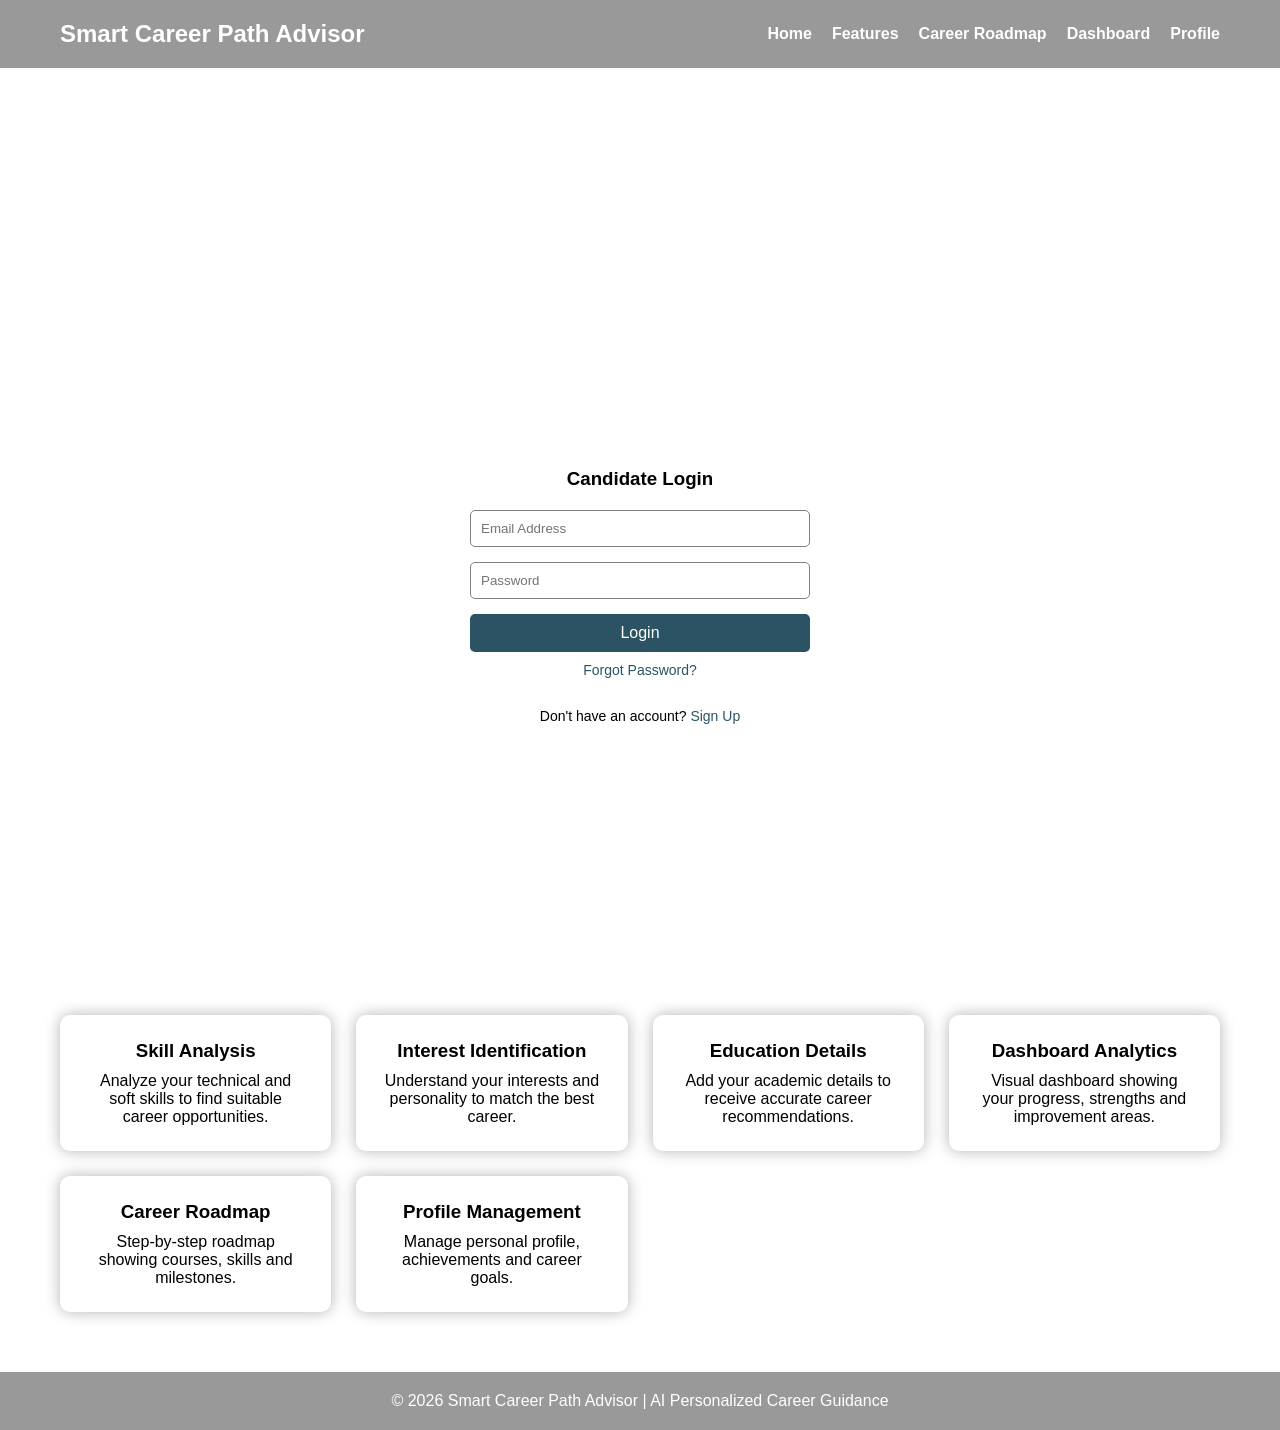
<file: index.html>
<!DOCTYPE html>
<html lang="en">
<head>
<meta charset="UTF-8">
<meta name="viewport" content="width=device-width, initial-scale=1.0">
<title>Smart Career Path Advisor</title>
<link rel="stylesheet" href="style.css">
</head>

<body>

<header>
<nav>
<h2 class="logo">Smart Career Path Advisor</h2>

<ul class="nav-links">
<li><a href="#">Home</a></li>
<li><a href="#">Features</a></li>
<li><a href="#">Career Roadmap</a></li>
<li><a href="#">Dashboard</a></li>
<li><a href="#">Profile</a></li>
</ul>
</nav>
</header>


<section class="hero">

<div class="hero-text">
<h1>SMART CAREER PATH ADVISOR</h1>
<p>AI powered platform that guides students to the perfect career based on skills, interests and education.</p>
</div>

<div class="login-box">

<h3>Candidate Login</h3>

<form id="loginForm">

<input type="email" placeholder="Email Address" required>

<input type="password" placeholder="Password" required>

<button type="submit">Login</button>

<p class="links">
<a href="#">Forgot Password?</a>
</p>

<p class="links">
Don't have an account? <a href="signup.html">Sign Up</a>
</p>

</form>

</div>

</section>

<section class="features">

<h2>Platform Features</h2>

<div class="feature-container">

<div class="card">
<h3>Skill Analysis</h3>
<p>Analyze your technical and soft skills to find suitable career opportunities.</p>
</div>

<div class="card">
<h3>Interest Identification</h3>
<p>Understand your interests and personality to match the best career.</p>
</div>

<div class="card">
<h3>Education Details</h3>
<p>Add your academic details to receive accurate career recommendations.</p>
</div>

<div class="card">
<h3>Dashboard Analytics</h3>
<p>Visual dashboard showing your progress, strengths and improvement areas.</p>
</div>

<div class="card">
<h3>Career Roadmap</h3>
<p>Step-by-step roadmap showing courses, skills and milestones.</p>
</div>

<div class="card">
<h3>Profile Management</h3>
<p>Manage personal profile, achievements and career goals.</p>
</div>

</div>

</section>


<footer>
<p>© 2026 Smart Career Path Advisor | AI Personalized Career Guidance</p>
</footer>
 <script src="script.js"></script> 
</body>
</html>
</file>
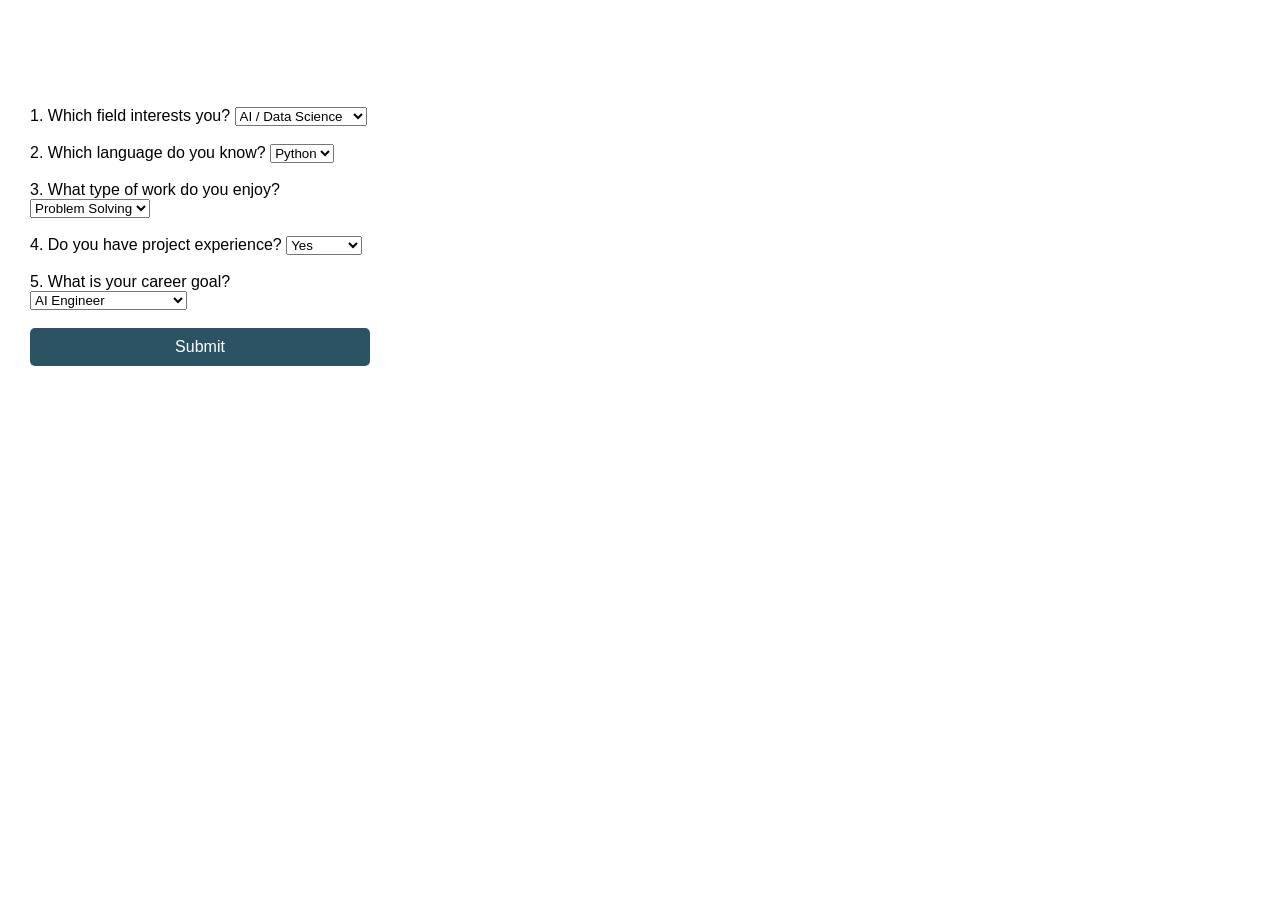
<file: assessment.html>
<!DOCTYPE html>
<html>
<head>
<title>Career Assessment</title>
<link rel="stylesheet" href="style.css">
</head>

<body>

<h1 style="text-align:center;margin-top:40px;">
Career Assessment
</h1>

<div class="login-box">

<form id="assessmentForm">

<label>1. Which field interests you?</label>
<select id="interest">
<option>AI / Data Science</option>
<option>Web Development</option>
<option>Cyber Security</option>
<option>App Development</option>
</select>

<br><br>

<label>2. Which language do you know?</label>
<select id="language">
<option>Python</option>
<option>Java</option>
<option>C++</option>
<option>None</option>
</select>

<br><br>

<label>3. What type of work do you enjoy?</label>
<select id="work">
<option>Problem Solving</option>
<option>Designing</option>
<option>Data Analysis</option>
<option>Security Testing</option>
</select>

<br><br>

<label>4. Do you have project experience?</label>
<select id="experience">
<option>Yes</option>
<option>Beginner</option>
<option>No</option>
</select>

<br><br>

<label>5. What is your career goal?</label>
<select id="goal">
<option>AI Engineer</option>
<option>Web Developer</option>
<option>Cyber Security Analyst</option>
<option>App Developer</option>
</select>

<br><br>

<button type="submit">Submit</button>

</form>

</div>

<script src="assessment.js"></script>

</body>
</html>
</file>
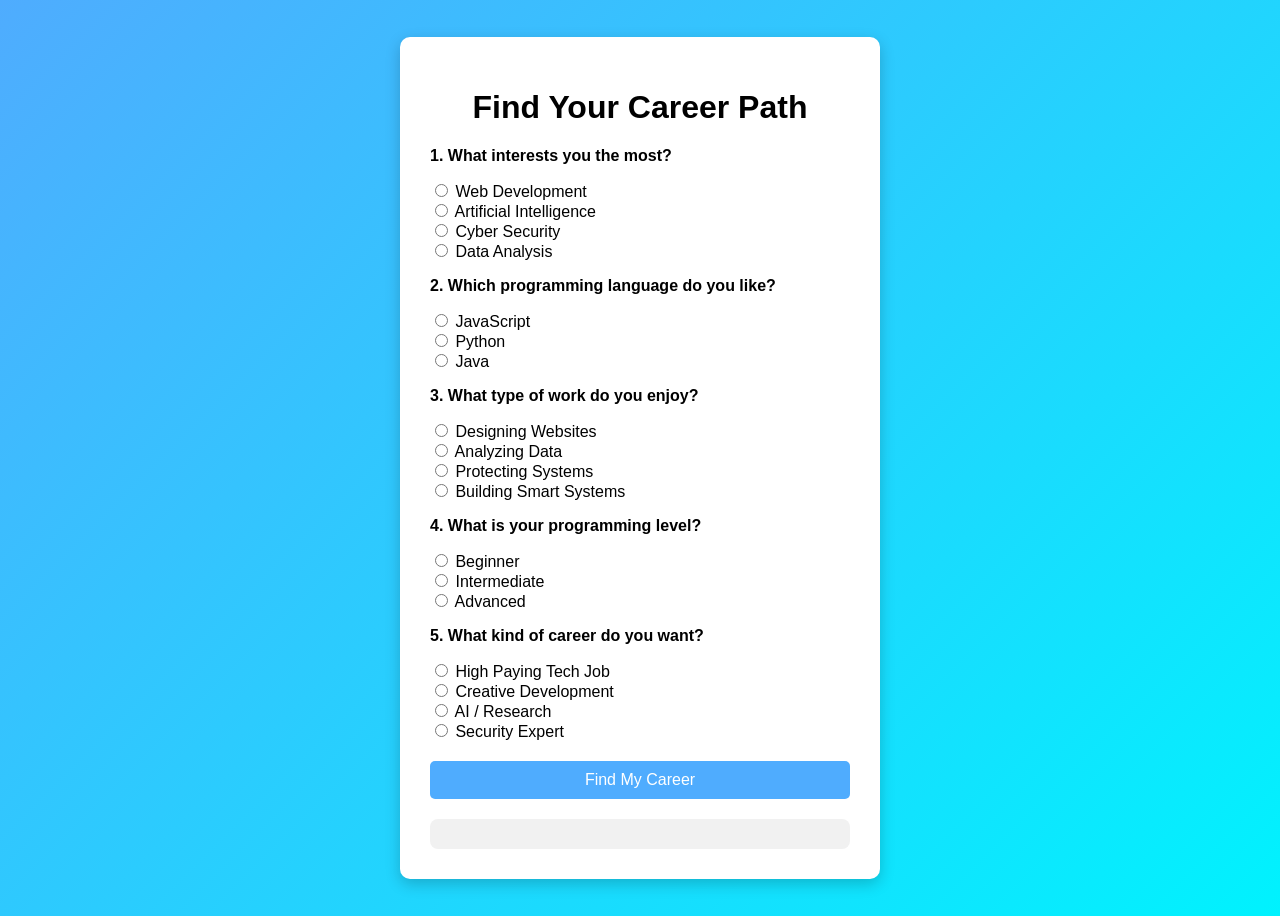
<file: careerfit.html>
<!DOCTYPE html>
<html>
<head>
<title>Career Fit</title>

<style>

body{
font-family: Arial;
background: linear-gradient(135deg,#4facfe,#00f2fe);
height:100vh;
display:flex;
justify-content:center;
align-items:center;
}

.container{
background:white;
padding:30px;
border-radius:10px;
width:420px;
box-shadow:0 5px 15px rgba(0,0,0,0.2);
}

h1{
text-align:center;
}

button{
margin-top:20px;
background:#4facfe;
color:white;
border:none;
padding:10px 20px;
border-radius:5px;
cursor:pointer;
width:100%;
font-size:16px;
}

button:hover{
background:#2b8df2;
}

#result{
margin-top:20px;
padding:15px;
background:#f1f1f1;
border-radius:8px;
text-align:center;
}

</style>

</head>

<body>

<div class="container">

<h1>Find Your Career Path</h1>

<form id="careerForm">

<p><b>1. What interests you the most?</b></p>

<label><input type="radio" name="interest" value="web"> Web Development</label><br>
<label><input type="radio" name="interest" value="ai"> Artificial Intelligence</label><br>
<label><input type="radio" name="interest" value="security"> Cyber Security</label><br>
<label><input type="radio" name="interest" value="data"> Data Analysis</label><br>


<p><b>2. Which programming language do you like?</b></p>

<label><input type="radio" name="language" value="javascript"> JavaScript</label><br>
<label><input type="radio" name="language" value="python"> Python</label><br>
<label><input type="radio" name="language" value="java"> Java</label><br>


<p><b>3. What type of work do you enjoy?</b></p>

<label><input type="radio" name="work" value="design"> Designing Websites</label><br>
<label><input type="radio" name="work" value="analysis"> Analyzing Data</label><br>
<label><input type="radio" name="work" value="security"> Protecting Systems</label><br>
<label><input type="radio" name="work" value="automation"> Building Smart Systems</label><br>


<p><b>4. What is your programming level?</b></p>

<label><input type="radio" name="level" value="beginner"> Beginner</label><br>
<label><input type="radio" name="level" value="intermediate"> Intermediate</label><br>
<label><input type="radio" name="level" value="advanced"> Advanced</label><br>


<p><b>5. What kind of career do you want?</b></p>

<label><input type="radio" name="goal" value="highpay"> High Paying Tech Job</label><br>
<label><input type="radio" name="goal" value="creative"> Creative Development</label><br>
<label><input type="radio" name="goal" value="research"> AI / Research</label><br>
<label><input type="radio" name="goal" value="security"> Security Expert</label><br>


<button type="button" onclick="findCareer()">Find My Career</button>

</form>

<div id="result"></div>

</div>


<script>

function findCareer(){

let interest = document.querySelector('input[name="interest"]:checked');
let language = document.querySelector('input[name="language"]:checked');
let work = document.querySelector('input[name="work"]:checked');
let level = document.querySelector('input[name="level"]:checked');
let goal = document.querySelector('input[name="goal"]:checked');

if(!interest || !language || !work || !level || !goal){
alert("Please answer all questions");
return;
}

interest = interest.value;
language = language.value;
work = work.value;
goal = goal.value;

let career = "";

if(interest === "web" && language === "javascript"){
career = "Full Stack Web Developer";
}

else if(interest === "ai" && language === "python"){
career = "AI Engineer";
}

else if(interest === "security"){
career = "Cyber Security Analyst";
}

else if(interest === "data" && language === "python"){
career = "Data Scientist";
}

else if(work === "design"){
career = "Frontend Developer";
}

else if(work === "analysis"){
career = "Data Analyst";
}

else{
career = "Software Developer";
}

document.getElementById("result").innerHTML =
"<h2>Your Best Career: "+career+"</h2>";

localStorage.setItem("career", career);

}

</script>

</body>
</html>
</file>
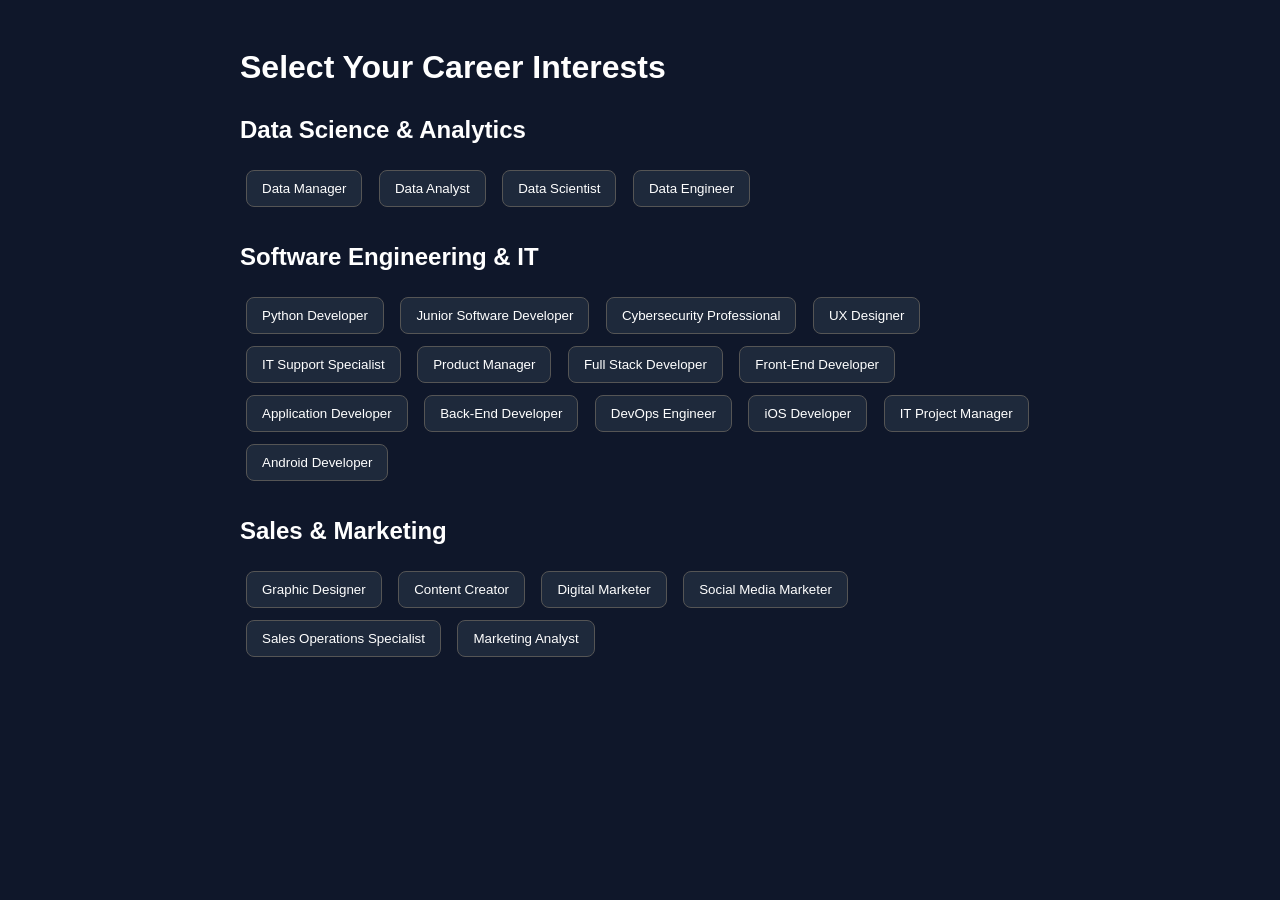
<file: interests.html>
<!DOCTYPE html>
<html lang="en">
<head>
<meta charset="UTF-8">
<meta name="viewport" content="width=device-width, initial-scale=1.0">
<title>Select Your Interest</title>

<style>
body{
    font-family: Arial, sans-serif;
    background:#0f172a;
    color:white;
    padding:20px;
}

h2{
    margin-top:30px;
}

.container{
    max-width:800px;
    margin:auto;
}

.interest-btn{
    border:1px solid #555;
    background:#1e293b;
    color:white;
    padding:10px 15px;
    margin:6px;
    border-radius:8px;
    cursor:pointer;
    display:inline-block;
}

.interest-btn:hover{
    background:#3b82f6;
}

.selected{
    background:#22c55e;
}
</style>
</head>

<body>

<div class="container">

<h1>Select Your Career Interests</h1>

<h2>Data Science & Analytics</h2>
<button class="interest-btn">Data Manager</button>
<button class="interest-btn">Data Analyst</button>
<button class="interest-btn">Data Scientist</button>
<button class="interest-btn">Data Engineer</button>

<h2>Software Engineering & IT</h2>
<button class="interest-btn">Python Developer</button>
<button class="interest-btn">Junior Software Developer</button>
<button class="interest-btn">Cybersecurity Professional</button>
<button class="interest-btn">UX Designer</button>
<button class="interest-btn">IT Support Specialist</button>
<button class="interest-btn">Product Manager</button>
<button class="interest-btn">Full Stack Developer</button>
<button class="interest-btn">Front-End Developer</button>
<button class="interest-btn">Application Developer</button>
<button class="interest-btn">Back-End Developer</button>
<button class="interest-btn">DevOps Engineer</button>
<button class="interest-btn">iOS Developer</button>
<button class="interest-btn">IT Project Manager</button>
<button class="interest-btn">Android Developer</button>

<h2>Sales & Marketing</h2>
<button class="interest-btn">Graphic Designer</button>
<button class="interest-btn">Content Creator</button>
<button class="interest-btn">Digital Marketer</button>
<button class="interest-btn">Social Media Marketer</button>
<button class="interest-btn">Sales Operations Specialist</button>
<button class="interest-btn">Marketing Analyst</button>

</div>

<script>
const buttons = document.querySelectorAll(".interest-btn");

buttons.forEach(btn => {
    btn.addEventListener("click", () => {
        btn.classList.toggle("selected");
    });
});
</script>

</body>
</html>
</file>
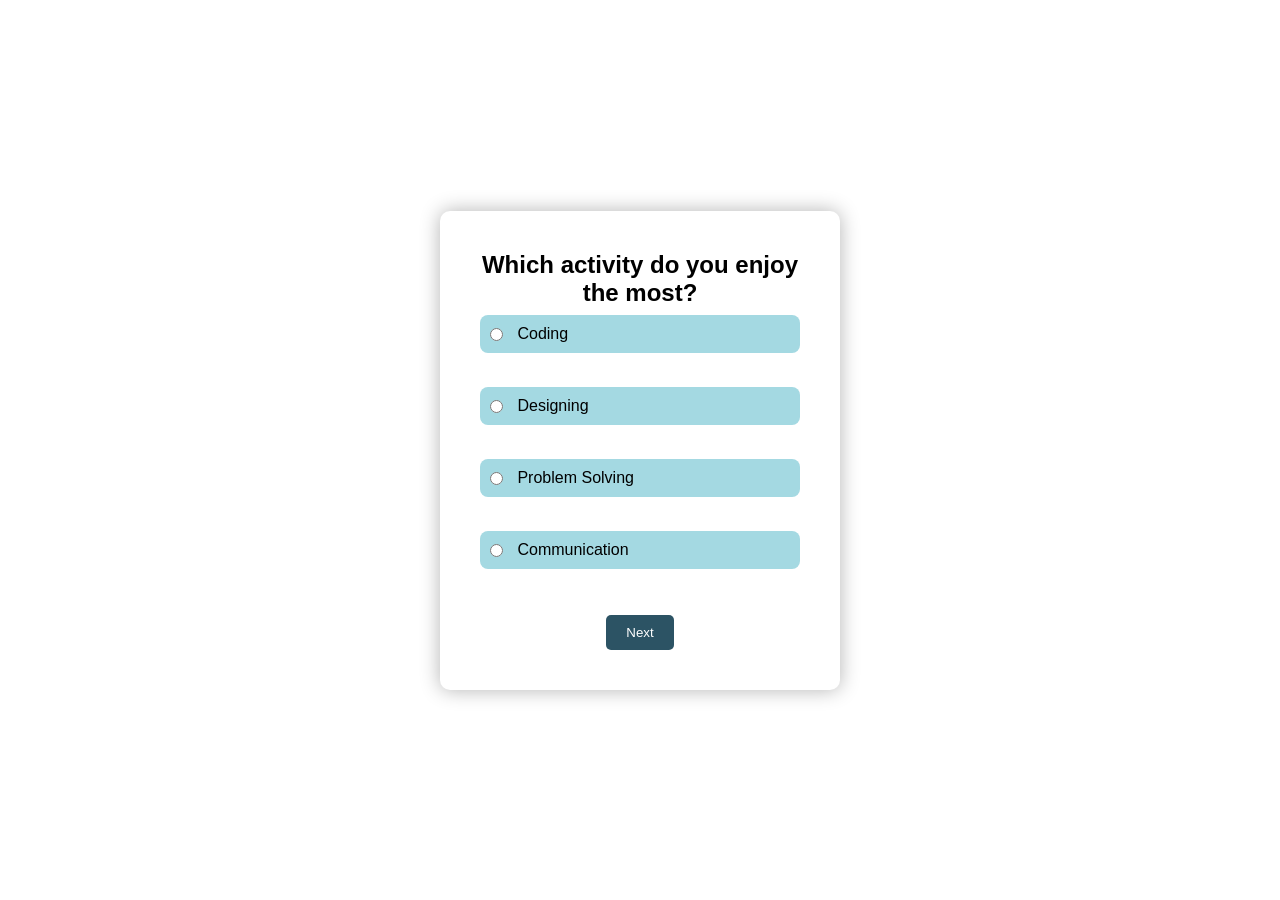
<file: questions.html>
<!DOCTYPE html>
<html>
<head>
<title>Career Questions</title>
<link rel="stylesheet" href="style.css">

<style>

body{
display:flex;
justify-content:center;
align-items:center;
height:100vh;
background:url("https://lh3.googleusercontent.com/gg-dl/AOI_d_9PP-OLinmxv_k90UR--ayW-rNjGMAI5Sph6f5Qiz6Tacq37gGVS5F7WK2rKdle7mUA67k4bSCSiKoV_6zVDFI6bgl7qCrg2caYRq-r9Lwbd9nDV0ClU9RzhlFtFeMcy8HlmhYNfelB4WxlSp7jjB0Ax8IaY-5C-I-uQ4x5ly_tHe5Ofw=s1600-rj");
background-size:cover;  
}

.question-box{
background:white;
color:black;
padding:40px;
width:400px;
text-align:center;
border-radius:10px;
box-shadow:0 0 20px rgba(0,0,0,0.3);
}
.option-box{
display:flex;
background:#a4d9e2;
padding:10px;
margin:10px;
border-radius:8px;
cursor:pointer;
transition:0.3s;
font-size:16px;
}

.option-box:hover{
background:#4d6db3;
}

.option-box input{
margin-right:10px;
}

.option-box input:checked + span{
color:#2c5364;
font-weight:bold;
}

button{
margin-top:20px;
padding:10px 20px;
background:#2c5364;
color:white;
border:none;
border-radius:5px;
cursor:pointer;
}
#options label {
  display: block;          /* Each option on its own line */
  text-align: left;        /* Align text to the left */
  margin: 8px 0;           /* Space between options */
  font-size: 16px;         /* Adjust text size */
  cursor: pointer;         /* Make labels clickable */
}

#options input[type="radio"] {
  margin-right: 10px;      /* Space between radio and text */
  vertical-align: middle;  /* Align radio with text */
}
</style>

</head>

<body>

<div class="question-box">

<h2 id="questionText">Question will appear here</h2>

<div id="options"></div>

<button onclick="nextQuestion()">Next</button>

</div>

<script src="questions.js"></script>

</body>

</html>
</file>
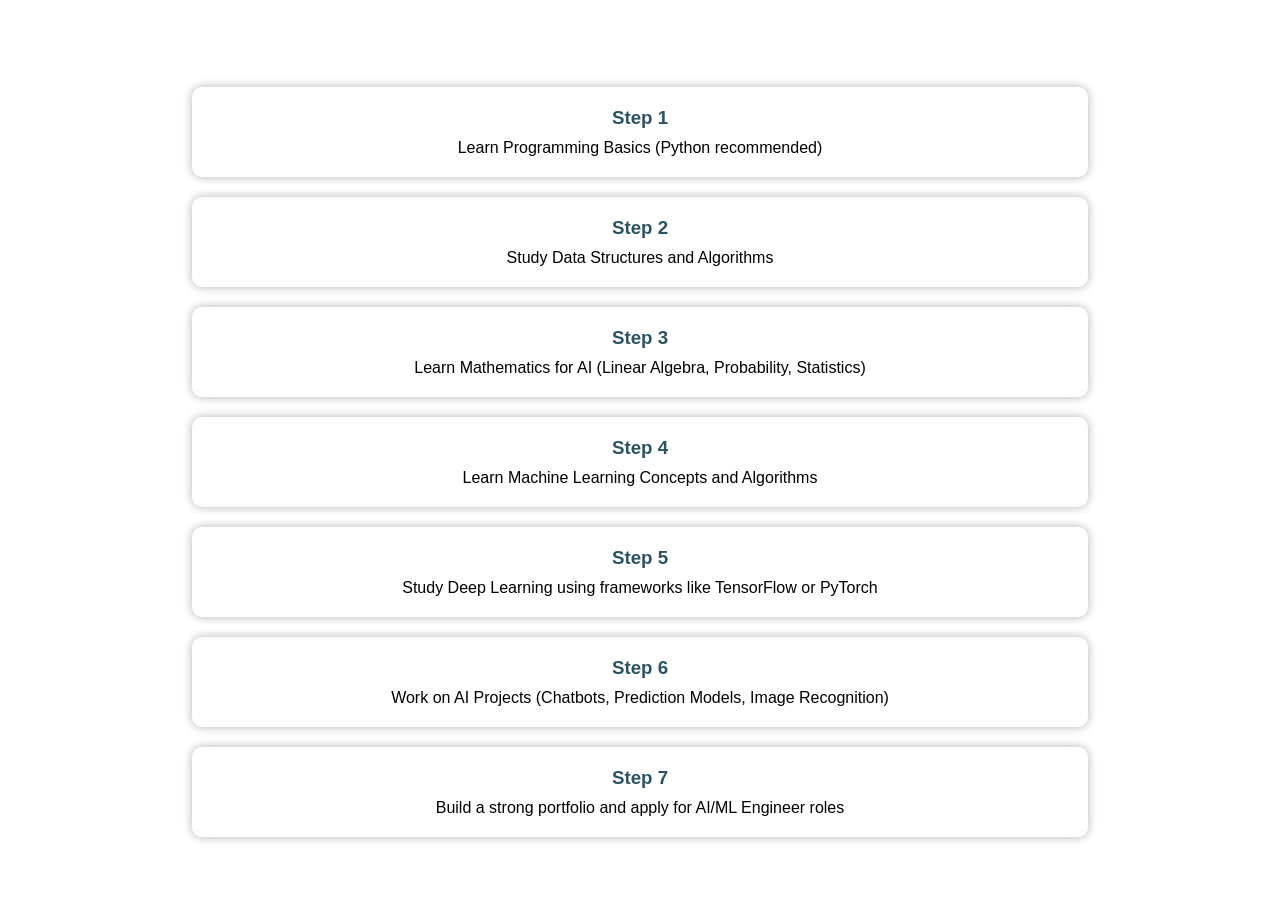
<file: roadmap.html>
<!DOCTYPE html>
<html>
<head>
<title>Career Roadmap</title>
<link rel="stylesheet" href="style.css">

<style>

body{
font-family: Arial, sans-serif;
text-align:center;
}

.roadmap-container{
width:70%;
margin:auto;
margin-top:50px;
}

.step{
background:white;
color:black;
padding:20px;
margin:20px 0;
border-radius:10px;
box-shadow:0 0 10px rgba(0,0,0,0.3);
}

.step h3{
margin-bottom:10px;
color:#2c5364;
}

</style>

</head>

<body>

<h1>AI Engineer Career Roadmap</h1>

<div class="roadmap-container">

<div class="step">
<h3>Step 1</h3>
<p>Learn Programming Basics (Python recommended)</p>
</div>

<div class="step">
<h3>Step 2</h3>
<p>Study Data Structures and Algorithms</p>
</div>

<div class="step">
<h3>Step 3</h3>
<p>Learn Mathematics for AI (Linear Algebra, Probability, Statistics)</p>
</div>

<div class="step">
<h3>Step 4</h3>
<p>Learn Machine Learning Concepts and Algorithms</p>
</div>

<div class="step">
<h3>Step 5</h3>
<p>Study Deep Learning using frameworks like TensorFlow or PyTorch</p>
</div>

<div class="step">
<h3>Step 6</h3>
<p>Work on AI Projects (Chatbots, Prediction Models, Image Recognition)</p>
</div>

<div class="step">
<h3>Step 7</h3>
<p>Build a strong portfolio and apply for AI/ML Engineer roles</p>
</div>

</div>

</body>
</html>
</file>
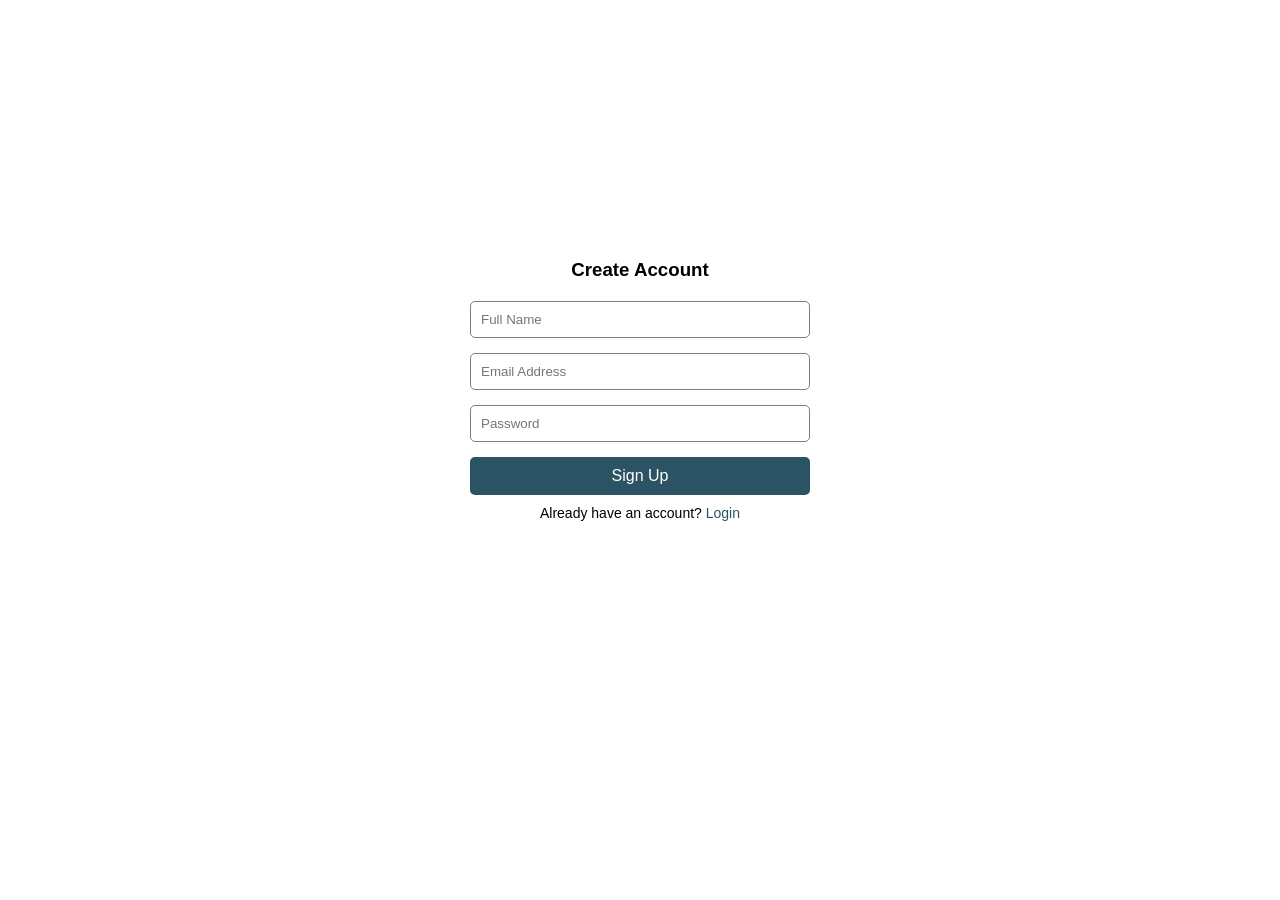
<file: signup.html>
<!DOCTYPE html>
<html lang="en">
<head>
<meta charset="UTF-8">
<meta name="viewport" content="width=device-width, initial-scale=1.0">
<title>Signup</title>
<link rel="stylesheet" href="style.css">
</head>

<body>
<script src="signup.js"></script>
<section class="hero">

<div class="login-box">

<h3>Create Account</h3>

<form id="signupForm">

<input type="text" id="name" placeholder="Full Name" required>

<input type="email" id="signupEmail" placeholder="Email Address" required>

<input type="password" id="signupPassword" placeholder="Password" required>

<button type="submit">Sign Up</button>

<p class="links">
Already have an account? <a href="index.html">Login</a>
</p>

</form>

</div>

</section>

<script src="signup.js"></script>

</body>
</html>
</file>
<file: style.css>
*{
margin:0;
padding:0;
box-sizing:border-box;
font-family: Arial, sans-serif;
}

body{
background: linear-gradient(120deg,#0f2027,#203a43,#2c5364);
color:white;
background-image: url("https://3university.io/wp-content/uploads/2024/12/Career-Path.webp");
background-size:cover;
}


nav{
display:flex;
justify-content:space-between;
align-items:center;
padding:20px 60px;
background:rgba(0,0,0,0.4);
}

.logo{
font-size:24px;
font-weight:bold;
}

.nav-links{
list-style:none;
display:flex;
}

.nav-links li{
margin-left:20px;
}

.nav-links a{
text-decoration:none;
color:white;
font-weight:bold;
}


/* Hero Section */

.hero{
height:90vh;
display:flex;
flex-direction:column;
justify-content:center;
align-items:center;
text-align:center;
padding:40px;
gap:25px;
}

.hero-content{
max-width:500px;
}

.hero p{
margin-bottom:30px;
}


.hero-text{
max-width:600px;
margin-top:60px;
}

.hero-text h1{
font-size:45px;
margin-bottom:15px;
}

.hero-text p{
font-size:18px;
}


/* Login Box */

.login-box{
background:rgba(255, 255, 255,0.9);
color:black;
padding:30px;
border-radius:12px;
width:400px;
box-shadow:0 10 25px rgba(0,0,0,0.4);
}

.login-box h3{
text-align:center;
margin-bottom:20px;
}

.login-box input{
width:100%;
padding:10px;
margin-bottom:15px;
border-radius:5px;
border:1px solid gray;
}

.login-box button{
width:100%;
padding:10px;
background:#2c5364;
color:white;
border:none;
border-radius:5px;
font-size:16px;
cursor:pointer;
}

.login-box button:hover{
background:#1a2f3a;
}

.links{
text-align:center;
font-size:14px;
margin-top:10px;
}

.links a{
color:#2c5364;
text-decoration:none;
}


/* Features */

.features{
padding:60px;
text-align:center;
}

.features h2{
margin-bottom:40px;
font-size:32px;
}

.feature-container{
display:grid;
grid-template-columns:repeat(auto-fit,minmax(250px,1fr));
gap:25px;
}

.card{
background:white;
color:black;
padding:25px;
border-radius:10px;
box-shadow:0 0 15px rgba(0,0,0,0.3);
}

.card h3{
margin-bottom:10px;
}


/* Footer */

footer{
text-align:center;
padding:20px;
background:rgba(0,0,0,0.4);

}
</file>
